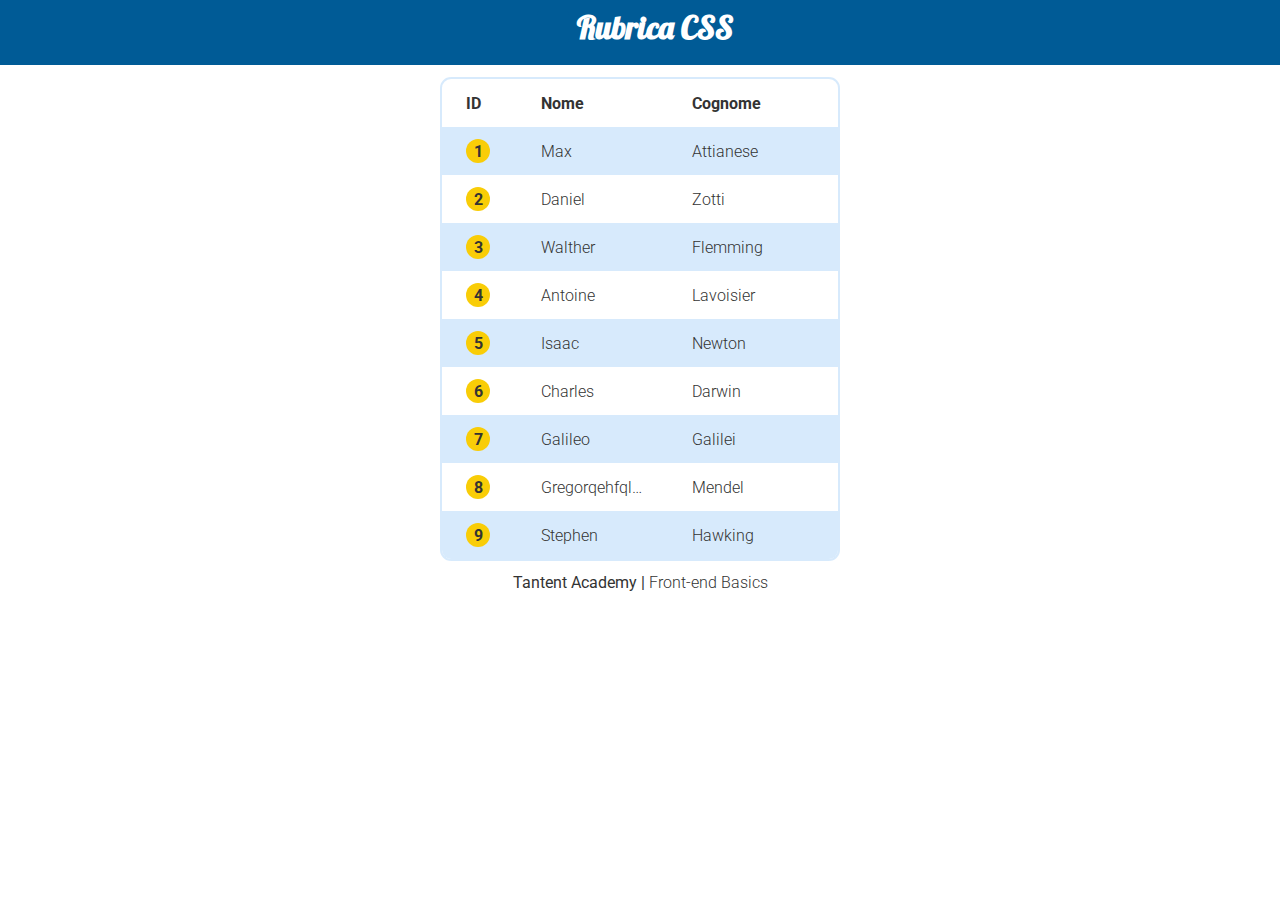
<file: index.html>
<!DOCTYPE html>
<html lang="en">

<head>
    <meta charset="UTF-8">
    <meta name="viewport" content="width=device-width, initial-scale=1.0">
    <!--Add a description of site for help SEO-->
    <meta name="description" content="A simply address book">
    <!--Add Favicon for Desktop-->
    <link rel="icon" href="./img/favicon/favicon-address-book-desktop.png">
    <!--Add Favicon for Smartphone Apple-->
    <link rel="apple-touch-icon" href="./img/favicon/favicon-address-book-AIos.png">
    <!--Add Favicon for Smartphone Android-->
    <link rel="manifest" href="./manifest.webmanifest">
    <!--Font Awesome-->
    <link rel="stylesheet" href="https://cdnjs.cloudflare.com/ajax/libs/font-awesome/6.5.1/css/all.min.css"
        integrity="sha512-DTOQO9RWCH3ppGqcWaEA1BIZOC6xxalwEsw9c2QQeAIftl+Vegovlnee1c9QX4TctnWMn13TZye+giMm8e2LwA=="
        crossorigin="anonymous" referrerpolicy="no-referrer" />
    <!--Google Font-->
    <link rel="preconnect" href="https://fonts.googleapis.com">
    <link rel="preconnect" href="https://fonts.gstatic.com" crossorigin>
    <link href="https://fonts.googleapis.com/css2?family=Lobster&family=Roboto:wght@300;500;700&display=swap"
        rel="stylesheet">
    <!--Css-->
    <link rel="stylesheet" href="./css/index.css">
    <title>Rubrica</title>
</head>

<body>
    <header>
        <div class="title-container">
            <div class="icon-container">
                <i class="fa-solid fa-phone-flip"></i>
            </div>
            <h1>
                <a href="./index.html">
                    Rubrica <abbr title="Cascade Style Sheets">CSS</abbr>
                </a>
            </h1>
        </div>
        <button type="click" id="change-theme"><i class="fa-solid fa-wand-magic-sparkles"></i></button>
    </header>
    <main>
        <section class="table-border">
            <table>
                <thead>
                    <tr>
                        <th>
                            ID
                        </th>
                        <th>
                            Nome
                        </th>
                        <th>
                            Cognome
                        </th>
                    </tr>
                </thead>
                <tbody>
                    <tr>
                        <td>
                            <div class="circle-id">
                                <a title="Apri la pagina in dettaglio" href="./people/1-max-attianese.html">1</a>
                            </div>
                        </td>
                        <td>
                            Max
                        </td>
                        <td>
                            Attianese
                        </td>
                    </tr>
                    <tr>
                        <td>
                            <div class="circle-id">
                                <a title="Apri la pagina in dettaglio" href="./people/2-daniel-zotti.html">2</a>
                            </div>
                        </td>
                        <td>
                            Daniel
                        </td>
                        <td>
                            Zotti
                        </td>
                    </tr>
                    <tr>
                        <td>
                            <div class="circle-id">
                                <a title="Apri la pagina in dettaglio" href="#">3</a>
                            </div>
                        </td>
                        <td>
                            Walther
                        </td>
                        <td>
                            Flemming
                        </td>
                    </tr>
                    <tr>
                        <td>
                            <div class="circle-id">
                                <a title="Apri la pagina in dettaglio" href="#">4</a>
                            </div>
                        </td>
                        <td>
                            Antoine
                        </td>
                        <td>
                            Lavoisier
                        </td>
                    </tr>
                    <tr>
                        <td>
                            <div class="circle-id">
                                <a title="Apri la pagina in dettaglio" href="#">5</a>
                            </div>
                        </td>
                        <td>
                            Isaac
                        </td>
                        <td>
                            Newton
                        </td>
                    </tr>
                    <tr>
                        <td>
                            <div class="circle-id">
                                <a title="Apri la pagina in dettaglio" href="#">6</a>
                            </div>
                        </td>
                        <td>
                            Charles
                        </td>
                        <td>
                            Darwin
                        </td>
                    </tr>
                    <tr>
                        <td>
                            <div class="circle-id">
                                <a title="Apri la pagina in dettaglio" href="#">7</a>
                            </div>
                        </td>
                        <td>
                            Galileo
                        </td>
                        <td>
                            Galilei
                        </td>
                    </tr>
                    <tr>
                        <td>
                            <div class="circle-id">
                                <a title="Apri la pagina in dettaglio" href="#">8</a>
                            </div>
                        </td>
                        <td>
                            <div>Gregorqehfqlkefhlkfhwkqehflwhfiwhjflkwhgrkwghlkrghwewfbwrjkvbwrkjbfjwrbvjrwbvjkwebvkj</div>
                        </td>
                        <td>
                            Mendel
                        </td>
                    </tr>
                    <tr>
                        <td>
                            <div class="circle-id">
                                <a title="Apri la pagina in dettaglio" href="#">9</a>
                            </div>
                        </td>
                        <td>
                            Stephen
                        </td>
                        <td>
                            Hawking
                        </td>
                    </tr>
                </tbody>
            </table>
        </section>
        <section class="card-section">

            <div class="card-people">
                <div class="icon-container-sm">
                    <div class="link-container">
                        <a href="./people/1-max-attianese.html">1</a>
                    </div>
                </div>
                <div>
                    <h3 class="card-firstname">Max</h3>
                    <h3>Attianese</h3>
                </div>
            </div>

            <div class="card-people">
                <div class="icon-container-sm">
                    <div class="link-container">
                        <a href="./people/2-daniel-zotti.html">2</a>
                    </div>
                </div>
                <div>
                    <h3 class="card-firstname">Daniel</h3>
                    <h3>Zotti</h3>
                </div>
            </div>

            <div class="card-people">
                <div class="icon-container-sm">
                    <div class="link-container">
                        <a href="#">3</a>
                    </div>
                </div>
                <div>
                    <h3 class="card-firstname">Walther</h3>
                    <h3>Flemming</h3>
                </div>

            </div>
            <div class="card-people">
                <div class="icon-container-sm">
                    <div class="link-container">
                        <a href="#">4</a>
                    </div>
                </div>
                <div>
                    <h3 class="card-firstname">Antonie</h3>
                    <h3>Lavoisier</h3>
                </div>
            </div>
            <div class="card-people">
                <div class="icon-container-sm">
                    <div class="link-container">
                        <a href="#">5</a>
                    </div>
                </div>
                <div>
                    <h3 class="card-firstname">Isaac</h3>
                    <h3>Newton</h3>
                </div>
            </div>
            <div class="card-people">
                <div class="icon-container-sm">
                    <div class="link-container">
                        <a href="#">6</a>
                    </div>
                </div>
                <div>
                    <h3 class="card-firstname">Charles</h3>
                    <h3>Darwin</h3>
                </div>
            </div>
            <div class="card-people">
                <div class="icon-container-sm">
                    <div class="link-container">
                        <a href="#">7</a>
                    </div>
                </div>
                <div>
                    <h3 class="card-firstname">Galileo</h3>
                    <h3>Galilei</h3>
                </div>
            </div>
            <div class="card-people">
                <div class="icon-container-sm">
                    <div class="link-container">
                        <a href="#">8</a>
                    </div>
                </div>
                <div>
                    <h3 class="card-firstname">Gregor</h3>
                    <h3>Mendel</h3>
                </div>
            </div>
            <div class="card-people">
                <div class="icon-container-sm">
                    <div class="link-container">
                        <a href="#">9</a>
                    </div>
                </div>
                <div>
                    <h3 class="card-firstname">Stephen</h3>
                    <h3>Hawking</h3>
                </div>
            </div>
        </section>
    </main>
    <footer>
        <strong>Tantent Academy |</strong><span>Front-end Basics</span>
    </footer>
    <script src="./js/index.js"></script>
</body>

</html>
</file>
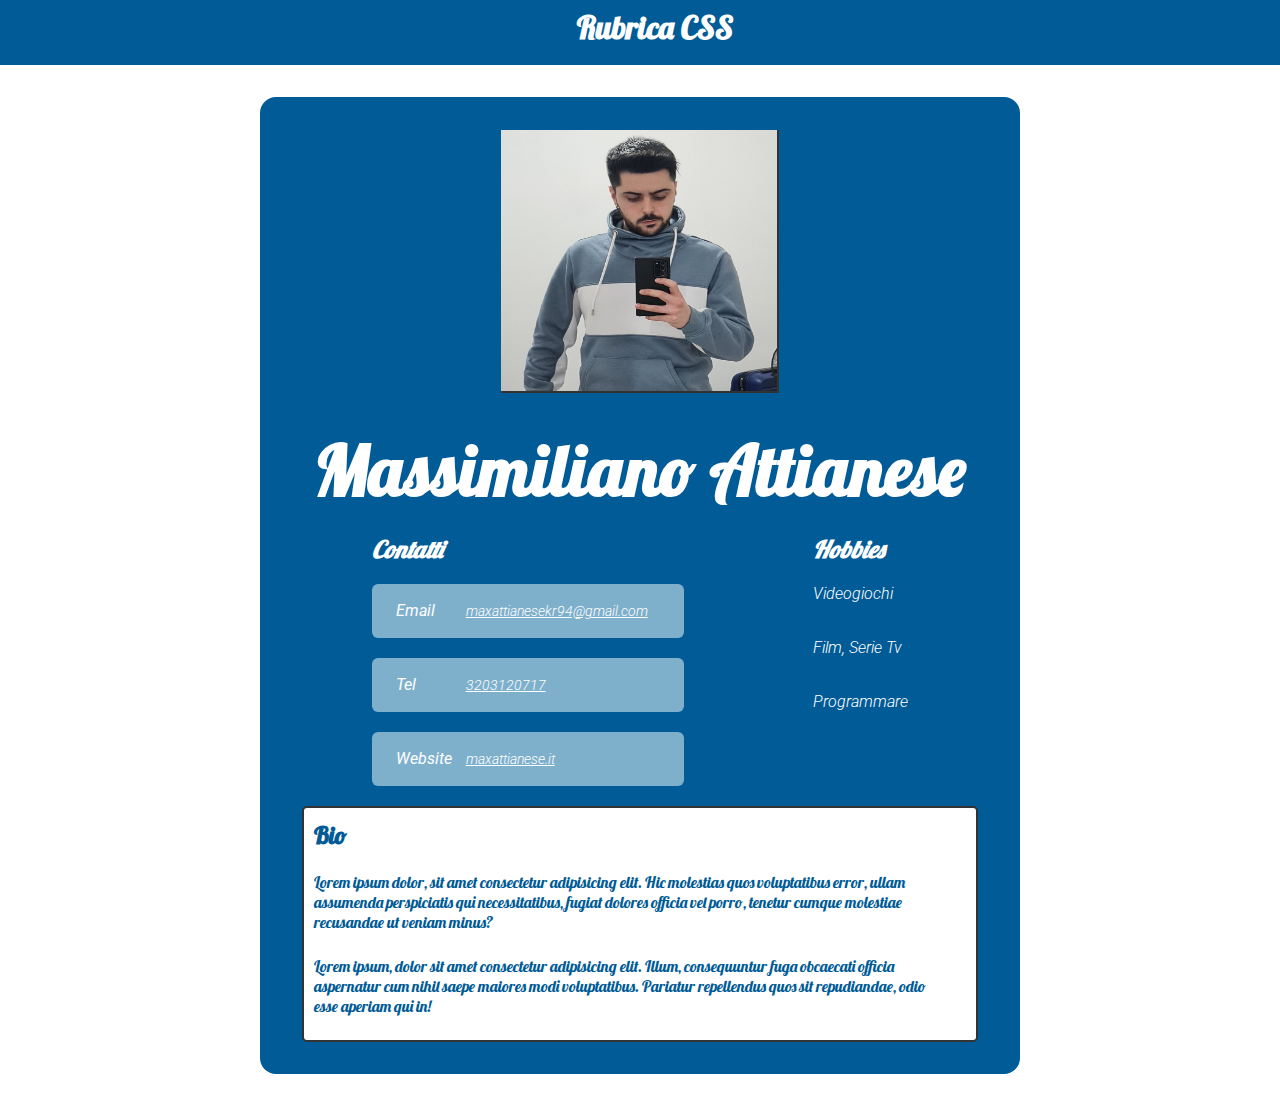
<file: people/1-max-attianese.html>
<!DOCTYPE html>
<html lang="en">

<head>
    <meta charset="UTF-8">
    <meta name="viewport" content="width=device-width, initial-scale=1.0">
    <!--Add a description of site for help SEO-->
    <meta name="description" content="A simply address book - Max Attianese">
    <!--Add Favicon for Desktop-->
    <link rel="icon" href="../img/favicon/favicon-address-book-desktop.png">
    <!--Add Favicon for Smartphone Apple-->
    <link rel="apple-touch-icon" href="../img/favicon/favicon-address-book-AIos.png">
    <!--Add Favicon for Smartphone Android-->
    <link rel="manifest" href="../manifest.webmanifest">
    <!--Font Awesome-->
    <link rel="stylesheet" href="https://cdnjs.cloudflare.com/ajax/libs/font-awesome/6.5.1/css/all.min.css"
        integrity="sha512-DTOQO9RWCH3ppGqcWaEA1BIZOC6xxalwEsw9c2QQeAIftl+Vegovlnee1c9QX4TctnWMn13TZye+giMm8e2LwA=="
        crossorigin="anonymous" referrerpolicy="no-referrer" />
    <!--Google Font-->
    <link rel="preconnect" href="https://fonts.googleapis.com">
    <link rel="preconnect" href="https://fonts.gstatic.com" crossorigin>
    <link href="https://fonts.googleapis.com/css2?family=Lobster&family=Roboto:wght@300;500;700&display=swap"
        rel="stylesheet">
    <!--Css-->
    <link rel="stylesheet" href="./css/people.css">
    <title>Rubrica - Max Attianese</title>
</head>

<body>
    <header>
        <div class="title-container">
            <div class="icon-container">
                <i class="fa-solid fa-phone-flip"></i>
            </div>
            <h1>
                <a href="../index.html">
                    Rubrica <abbr title="Cascade Style Sheets">CSS</abbr>
                </a>
            </h1>
        </div>
        <button type="click" id="change-theme"><i class="fa-solid fa-wand-magic-sparkles"></i></button>
    </header>
    <main class="card-container">
        <img class="personal-img" src="../img/peopleImg/imgMax.jpg" alt="immagine dell'utente">
        <article class="card-content">
            <div>
                <h2>Massimiliano Attianese</h2>
            </div>
            <div class="card-body">
                <address>
                    <section>
                        <h5>Contatti</h5>
                        <div>
                            <strong>Email</strong> <a
                                href="mailto:maxattianesekr94@gmail.com">maxattianesekr94@gmail.com</a>
                        </div>
                        <div>
                            <strong>Tel</strong> <a href="tel:3203120717">3203120717</a>
                        </div>
                        <div>
                            <strong>Website</strong> <a href="#">maxattianese.it</a>
                        </div>
                    </section>
                    <section>
                        <h5>Hobbies</h5>
                        <ul>
                            <li><i class="fa-solid fa-gamepad"></i> Videogiochi</li>
                            <li><i class="fa-solid fa-film"></i> Film, Serie Tv</li>
                            <li><i class="fa-regular fa-file-code"></i> Programmare</li>
                        </ul>
                    </section>
                </address>
                <section class="bio-section">
                    <h5>Bio</h5>
                    <p>Lorem ipsum dolor, sit amet consectetur adipisicing elit. Hic molestias quos voluptatibus error,
                        ullam assumenda perspiciatis qui necessitatibus, fugiat dolores officia vel porro, tenetur
                        cumque molestiae recusandae ut veniam minus?</p>
                    <p>Lorem ipsum, dolor sit amet consectetur adipisicing elit. Illum, consequuntur fuga obcaecati
                        officia aspernatur cum nihil saepe maiores modi voluptatibus. Pariatur repellendus quos sit
                        repudiandae, odio esse aperiam qui in!</p>
                </section>
            </div>
        </article>
    </main>
    <script src="../js/index.js"></script>
</body>

</html>
</file>
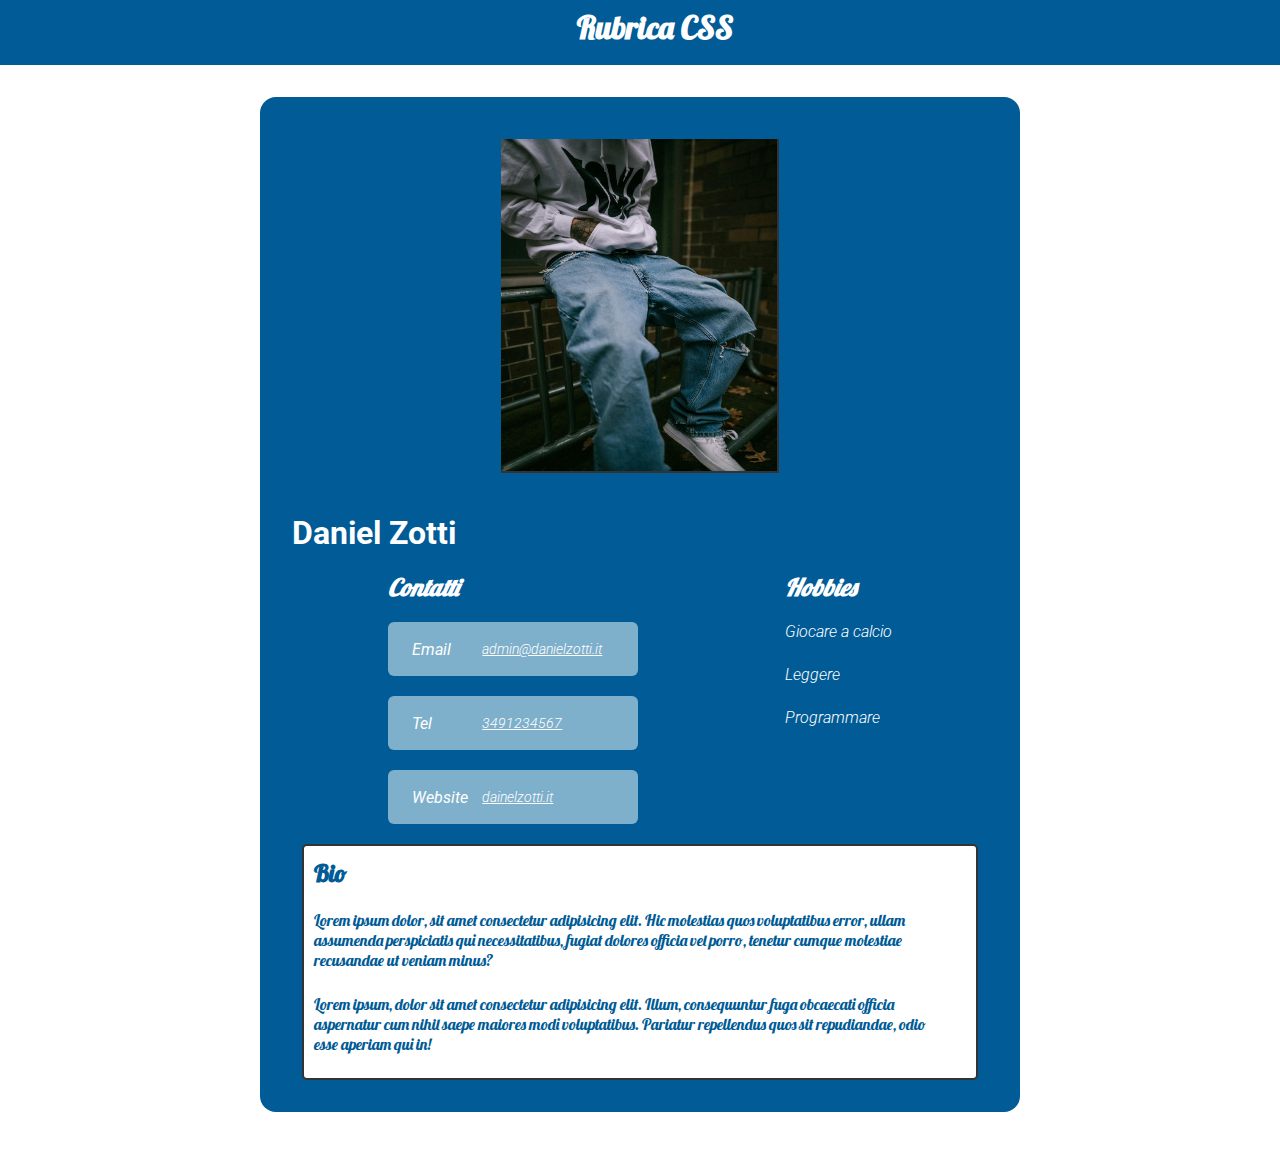
<file: people/2-daniel-zotti.html>
<!DOCTYPE html>
<html lang="en">

<head>
    <meta charset="UTF-8">
    <meta name="viewport" content="width=device-width, initial-scale=1.0">
    <!--Add a description of site for help SEO-->
    <meta name="description" content="A simply address book - Max Attianese">
    <!--Add Favicon for Desktop-->
    <link rel="icon" href="../img/favicon/favicon-address-book-desktop.png">
    <!--Add Favicon for Smartphone Apple-->
    <link rel="apple-touch-icon" href="../img/favicon/favicon-address-book-AIos.png">
    <!--Add Favicon for Smartphone Android-->
    <link rel="manifest" href="../manifest.webmanifest">
    <!--Font Awesome-->
    <link rel="stylesheet" href="https://cdnjs.cloudflare.com/ajax/libs/font-awesome/6.5.1/css/all.min.css"
        integrity="sha512-DTOQO9RWCH3ppGqcWaEA1BIZOC6xxalwEsw9c2QQeAIftl+Vegovlnee1c9QX4TctnWMn13TZye+giMm8e2LwA=="
        crossorigin="anonymous" referrerpolicy="no-referrer" />
    <!--Google Foont-->
    <link rel="preconnect" href="https://fonts.googleapis.com">
    <link rel="preconnect" href="https://fonts.gstatic.com" crossorigin>
    <link href="https://fonts.googleapis.com/css2?family=Lobster&family=Roboto:wght@300;500;700&display=swap"
        rel="stylesheet">
    <!--Css-->
    <link rel="stylesheet" href="./css/people.css">
    <title>Rubrica - Max Attianese</title>
</head>

<body>
    <header>
        <div class="title-container">
            <div class="icon-container">
                <i class="fa-solid fa-phone-flip"></i>
            </div>
            <h1>
                <a href="../index.html">
                    Rubrica <abbr title="Cascade Style Sheets">CSS</abbr>
                </a>
            </h1>
        </div>
        <button type="click" id="change-theme"><i class="fa-solid fa-wand-magic-sparkles"></i></button>
    </header>
    <main class="card-container">
        <img class="personal-img" src="../../img/peopleImg/imgDaniel.jpg" alt="immagine dell'utente">
        <article class="card-content">
            <div>
                <h1>Daniel Zotti</h1>
            </div>
            <div class="card-body">
                <address>
                    <section>
                        <h5>Contatti</h5>
                        <div class="bg-a-dark">
                            <strong>Email</strong> <a
                                href="mailto:admin@danielzotti.it">admin@danielzotti.it</a>
                        </div>
                        <div class="bg-a-dark">
                            <strong>Tel</strong> <a href="tel:3491234567">3491234567</a>
                        </div>
                        <div class="bg-a-dark">
                            <strong>Website</strong> <a href="#">dainelzotti.it</a>
                        </div>
                    </section>
                    <section>
                        <h5>Hobbies</h5>
                        <p>
                            <i class="fa-solid fa-futbol"></i> Giocare a calcio
                        </p>
                        <p>
                            <i class="fa-solid fa-book-open"></i> Leggere
                        </p>
                        <p>
                            <i class="fa-regular fa-file-code"></i> Programmare
                        </p>
                    </section>
                </address>
                <section class="bio-section">
                    <h5>Bio</h5>
                    <p>Lorem ipsum dolor, sit amet consectetur adipisicing elit. Hic molestias quos voluptatibus error,
                        ullam assumenda perspiciatis qui necessitatibus, fugiat dolores officia vel porro, tenetur
                        cumque molestiae recusandae ut veniam minus?</p>
                    <p>Lorem ipsum, dolor sit amet consectetur adipisicing elit. Illum, consequuntur fuga obcaecati
                        officia aspernatur cum nihil saepe maiores modi voluptatibus. Pariatur repellendus quos sit
                        repudiandae, odio esse aperiam qui in!</p>
                </section>
            </div>
        </article>
    </main>
    <aside>
        <button id="changeStyleMode">
            <i class="fa-solid fa-lightbulb"></i>
        </button>
    </aside>
    <script src="../js/index.js"></script>
</body>

</html>
</file>
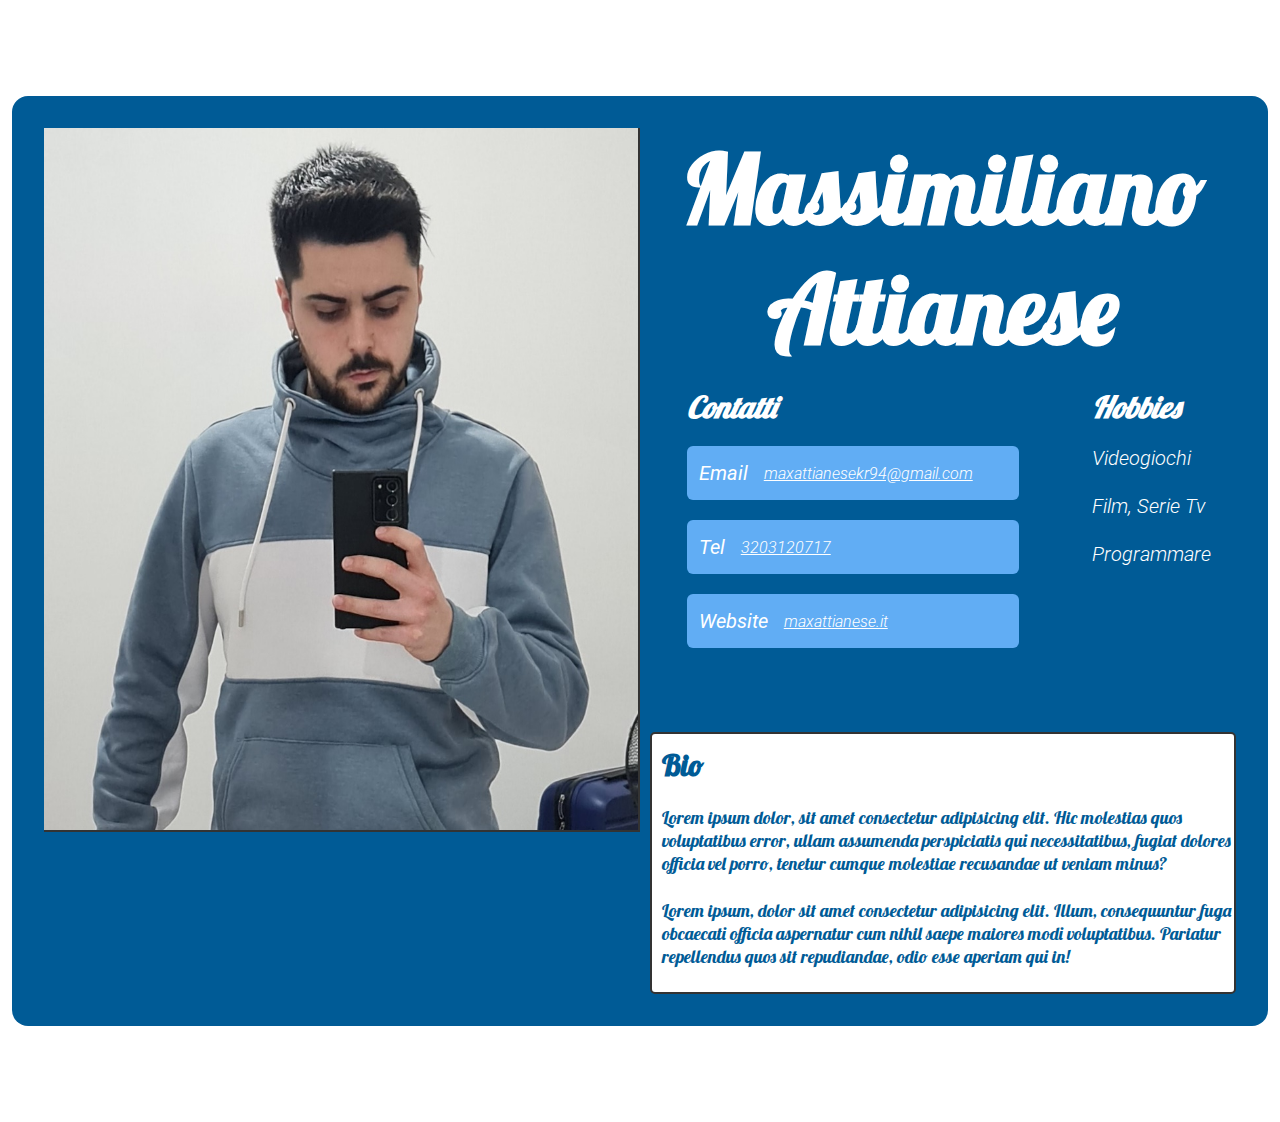
<file: people/people-1/1-max-attianese.html>
<!DOCTYPE html>
<html lang="en">

<head>
    <meta charset="UTF-8">
    <meta name="viewport" content="width=device-width, initial-scale=1.0">
    <!--Add a description of site for help SEO-->
    <meta name="description" content="A simply address book - Max Attianese">
    <!--Add Favicon for Desktop-->
    <link rel="icon" href="../img/favicon/favicon-address-book desktop.png">
    <!--Add Favicon for Smartphone Apple-->
    <link rel="apple-touch-icon" href="../img/favicon/favicon-address-book AIos.png">
    <!--Add Favicon for Smartphone Android-->
    <link rel="manifest" href="../manifest.webmanifest">
    <!--Font Awesome-->
    <link rel="stylesheet" href="https://cdnjs.cloudflare.com/ajax/libs/font-awesome/6.5.1/css/all.min.css"
        integrity="sha512-DTOQO9RWCH3ppGqcWaEA1BIZOC6xxalwEsw9c2QQeAIftl+Vegovlnee1c9QX4TctnWMn13TZye+giMm8e2LwA=="
        crossorigin="anonymous" referrerpolicy="no-referrer" />
    <!--Google Foont-->
    <link rel="preconnect" href="https://fonts.googleapis.com">
    <link rel="preconnect" href="https://fonts.gstatic.com" crossorigin>
    <link href="https://fonts.googleapis.com/css2?family=Lobster&family=Roboto:wght@300;500;700&display=swap"
        rel="stylesheet">
    <!--Css-->
    <link rel="stylesheet" href="../people.css">
    <title>Rubrica - Max Attianese</title>
</head>

<body class="light">
    <div class="card-container">
        <img class="personal-img" src="../../img/peopleImg/imgMax.jpg" alt="immagine dell'utente">
        <div class="card-content">
            <header>
                <h1>Massimiliano Attianese</h1>
            </header>
            <main class="card-body">
                <address>
                    <section>
                        <h5>Contatti</h5>
                        <div class="bg-a-dark">
                            <strong>Email</strong> <a
                                href="mailto:maxattianesekr94@gmail.com">maxattianesekr94@gmail.com</a>
                        </div>
                        <div class="bg-a-dark">
                            <strong>Tel</strong> <a href="tel:3203120717">3203120717</a>
                        </div>
                        <div class="bg-a-dark">
                            <strong>Website</strong> <a href="#">maxattianese.it</a>
                        </div>
                    </section>
                    <section>
                        <h5>Hobbies</h5>
                        <p>
                            <i class="fa-solid fa-gamepad"></i> Videogiochi
                        </p>
                        <p>
                            <i class="fa-solid fa-film"></i> Film, Serie Tv
                        </p>
                        <p>
                            <i class="fa-regular fa-file-code"></i> Programmare
                        </p>
                    </section>
                </address>
                <section class="bio-section">
                    <h5>Bio</h5>
                    <p>Lorem ipsum dolor, sit amet consectetur adipisicing elit. Hic molestias quos voluptatibus error,
                        ullam assumenda perspiciatis qui necessitatibus, fugiat dolores officia vel porro, tenetur
                        cumque molestiae recusandae ut veniam minus?</p>
                    <p>Lorem ipsum, dolor sit amet consectetur adipisicing elit. Illum, consequuntur fuga obcaecati
                        officia aspernatur cum nihil saepe maiores modi voluptatibus. Pariatur repellendus quos sit
                        repudiandae, odio esse aperiam qui in!</p>
                </section>
            </main>
        </div>
    </div>
    <aside>
        <button id="changeStyleMode">
            <i class="fa-solid fa-lightbulb"></i>
        </button>
    </aside>
    <script src="../people.js"></script>
</body>

</html>
</file>
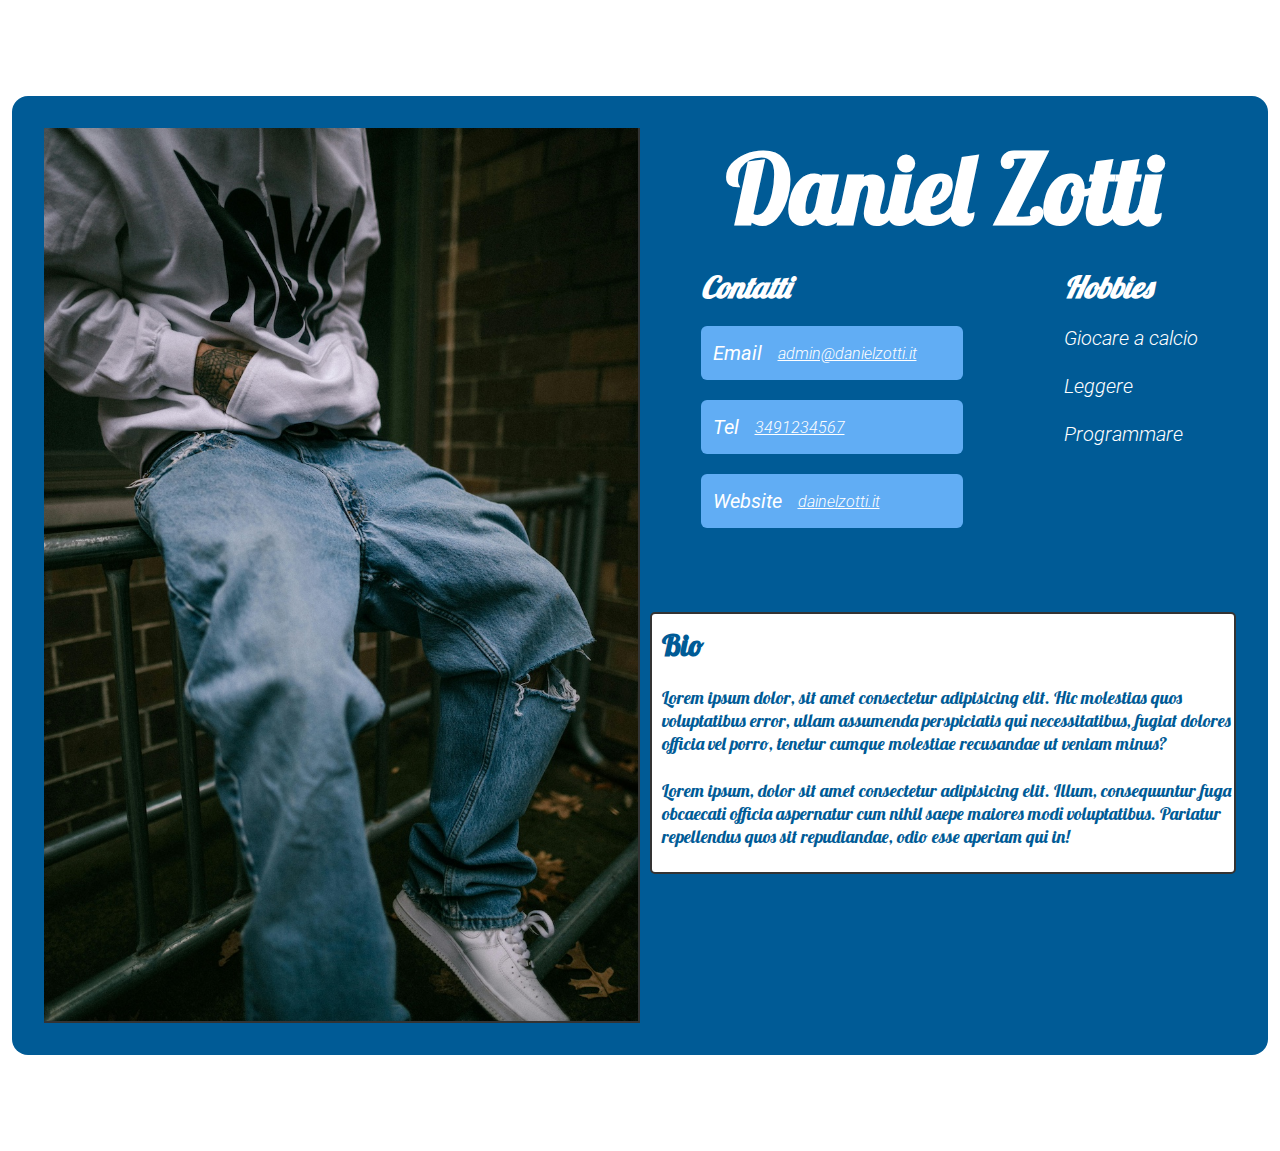
<file: people/people-2/2-daniel-zotti.html>
<!DOCTYPE html>
<html lang="en">

<head>
    <meta charset="UTF-8">
    <meta name="viewport" content="width=device-width, initial-scale=1.0">
    <!--Add a description of site for help SEO-->
    <meta name="description" content="A simply address book - Max Attianese">
    <!--Add Favicon for Desktop-->
    <link rel="icon" href="../img/favicon/favicon-address-book desktop.png">
    <!--Add Favicon for Smartphone Apple-->
    <link rel="apple-touch-icon" href="../img/favicon/favicon-address-book AIos.png">
    <!--Add Favicon for Smartphone Android-->
    <link rel="manifest" href="../manifest.webmanifest">
    <!--Font Awesome-->
    <link rel="stylesheet" href="https://cdnjs.cloudflare.com/ajax/libs/font-awesome/6.5.1/css/all.min.css"
        integrity="sha512-DTOQO9RWCH3ppGqcWaEA1BIZOC6xxalwEsw9c2QQeAIftl+Vegovlnee1c9QX4TctnWMn13TZye+giMm8e2LwA=="
        crossorigin="anonymous" referrerpolicy="no-referrer" />
    <!--Google Foont-->
    <link rel="preconnect" href="https://fonts.googleapis.com">
    <link rel="preconnect" href="https://fonts.gstatic.com" crossorigin>
    <link href="https://fonts.googleapis.com/css2?family=Lobster&family=Roboto:wght@300;500;700&display=swap"
        rel="stylesheet">
    <!--Css-->
    <link rel="stylesheet" href="../people.css">
    <title>Rubrica - Max Attianese</title>
</head>

<body class="light">
    <div class="card-container">
        <img class="personal-img" src="../../img/peopleImg/imgDaniel.jpg" alt="immagine dell'utente">
        <div class="card-content">
            <header>
                <h1>Daniel Zotti</h1>
            </header>
            <main class="card-body">
                <address>
                    <section>
                        <h5>Contatti</h5>
                        <div class="bg-a-dark">
                            <strong>Email</strong> <a
                                href="mailto:admin@danielzotti.it">admin@danielzotti.it</a>
                        </div>
                        <div class="bg-a-dark">
                            <strong>Tel</strong> <a href="tel:3491234567">3491234567</a>
                        </div>
                        <div class="bg-a-dark">
                            <strong>Website</strong> <a href="#">dainelzotti.it</a>
                        </div>
                    </section>
                    <section>
                        <h5>Hobbies</h5>
                        <p>
                            <i class="fa-solid fa-futbol"></i> Giocare a calcio
                        </p>
                        <p>
                            <i class="fa-solid fa-book-open"></i> Leggere
                        </p>
                        <p>
                            <i class="fa-regular fa-file-code"></i> Programmare
                        </p>
                    </section>
                </address>
                <section class="bio-section">
                    <h5>Bio</h5>
                    <p>Lorem ipsum dolor, sit amet consectetur adipisicing elit. Hic molestias quos voluptatibus error,
                        ullam assumenda perspiciatis qui necessitatibus, fugiat dolores officia vel porro, tenetur
                        cumque molestiae recusandae ut veniam minus?</p>
                    <p>Lorem ipsum, dolor sit amet consectetur adipisicing elit. Illum, consequuntur fuga obcaecati
                        officia aspernatur cum nihil saepe maiores modi voluptatibus. Pariatur repellendus quos sit
                        repudiandae, odio esse aperiam qui in!</p>
                </section>
            </main>
        </div>
    </div>
    <aside>
        <button id="changeStyleMode">
            <i class="fa-solid fa-lightbulb"></i>
        </button>
    </aside>
    <script src="../people.js"></script>
</body>

</html>
</file>
<file: css/index.css>
@import "./__variables.css";
@import "./general.css";
/*//////////////////////////////////////////////
GENERAL
//////////////////////////////////////////////*/

header,
main,
footer {
  align-items: center;
  display: flex;
  justify-content: center;
  margin-bottom: 1.2rem;
}

/*//////////////////////////////////////////////    
MAIN
//////////////////////////////////////////////*/

.table-border {
  border: 0.2rem solid var(--primary-color-light);
  border-radius: 1.1rem;
  margin: 0 2.4rem;
  overflow: hidden;
  width: 40rem;
}

table {
  border-collapse: collapse;
  width: 100%;
}

tr {
  align-items: center;
  display: grid;
  grid-template-columns: 0.6fr 1.2fr 1.2fr;
  height: 4.8rem;
  padding-right: 2rem;
  position: relative;
  transition: all 300ms;
}

tr:hover .circle-id {
  align-items: center;
  background-color: var(--secondary-color-light);
  display: flex;
  justify-content: center;
}

tbody tr:nth-child(odd) {
  background-color: var(--primary-color-light);
}

tbody tr:hover {
  height: 7.4rem;
  background-color: var(--secondary-color-light);
}

th,
td {
  align-items: center;
  display: flex;
  overflow: hidden;
  padding: 0 2.4rem;
  width: 100%;
}

th div,
td div {
  overflow: hidden;
  text-overflow: ellipsis;
  max-width: 100%;
}

th {
  text-align: start;
}

tbody tr:hover div {
  display: -webkit-box;
  overflow: unset;
  text-overflow: unset;
  word-break: break-word;
  -webkit-line-clamp: 3;
  -webkit-box-orient: vertical;
}

.circle-id {
  align-items: center;
  background-color: var(--secondary-color);
  border-radius: 50%;
  display: flex;
  height: 2.4rem;
  justify-content: center;
  width: 2.4rem;
}

.circle-id,
.icon-container-sm a {
  font-weight: bold;
}

/*//////////////////////////////////////////////    
FOOTER
//////////////////////////////////////////////*/

footer {
  gap: 0.4rem;
}

/*//////////////////////////////////////////////
MEDIA QUERIES - SMARTPHONE VIEW
//////////////////////////////////////////////*/
.card-section {
  display: none;
  padding: 0 2rem;
}

.card-people {
  align-items: center;
  background-color: var(--primary-color);
  border-radius: 0.8rem;
  color: var(--title-link-color);
  display: flex;
  justify-self: center;
  padding: 1.2rem 2.4rem;
  width: 100%;
}

.card-people:hover {
  background-color: var(--primary-color-light);
  box-shadow: 0.5rem 0.5rem 0.8rem var(--text-color);
  transform: scale(1.1,1.1);
  transition: all 200ms;
}

.icon-container-sm {
  align-items: center;
  background-image: url("../img/favicon/favicon-address-book-desktop.png");
  background-repeat: no-repeat;
  background-size: contain;
  border-radius: 50%;
  color: var(--text-color);
  display: flex;
  height: 4.4rem;
  object-fit: cover;
  justify-content: center;
  margin-right: 1.2rem;
  width: 4.4rem;
}

.link-container {
  align-items: center;
  background-color: var(--primary-color-light);
  border-radius: 50%;
  color: var(--text-color);
  display: none;
  font-size: 3.2rem;
  font-weight: 900;
  height: 100%;
  justify-content: center;
  opacity: 0.75;
  width: 100%;
}

.card-people:hover .link-container {
  display: flex;
}

.card-firstname {
  font-weight: 100;
}

@media (max-width: 38em) {
  .table-border {
    display: none;
  }

  .card-section {
    display: grid;
    gap: 4.8rem;
    grid-template-columns: 1fr 1fr;
    width: 100%;
  }
}

@media (max-width: 30em) {
  .card-section {
    gap: 4.4rem;
    grid-template-columns: 1fr;
  }

  .card-people {
    padding: 1.6rem;
    width: 75%;
  }
}
</file>
<file: people/css/people.css>
@import "../../css/__variables.css";
@import "../../css/general.css";

/*//////////////////////////////////////////////
HEADER
//////////////////////////////////////////////*/

h2 {
  font-size: 6.4rem;
  font-family: "Lobster", serif;
}

/*//////////////////////////////////////////////
MAIN - ADDRESS
//////////////////////////////////////////////*/
.card-container {
  background-color: var(--primary-color);
  border-radius: 1.6rem;
  color: var(--white);
  display: grid;
  grid-template-columns: 0.5fr 1fr;
  gap: 2rem;
  margin: 3.2rem 26rem;
  padding: 3.2rem;
  max-width: 100%;
}

.card-body {
  display: flex;
  flex-direction: column;
  width: 100%;
}

address {
  display: flex;
  gap: 5rem;
}

.personal-img {
  border-right: 0.2rem solid var(--text-color);
  border-bottom: 0.2rem solid var(--text-color);
  height: 80%;
  object-fit: cover;
  width: 100%;
}

address section div {
  align-items: center;
  background-color: var(--primary-color-middle);
  border-radius: 0.6rem;
  display: flex;
  gap: 2rem;
  height: 5.4rem;
  margin: 2rem 1.2rem 2rem 0;
  padding: 0 2.4rem 0 2.4rem;
  width: 100%;
}

address section div strong {
  display: inline-block;
  width: 6rem;
}

address section div a:link,
address section div a:visited {
  color: var(--white);
  cursor: pointer;
  font-size: 1.4rem;
  text-decoration: underline;
}

address section div a:hover,
address section div a:active {
  color: var(--secondary-color);
}

address section p {
  margin-bottom: 2.4rem;
}

ul {
  display: grid;
  row-gap: 3.5rem;
}

section h5 {
  font-family: "Lobster", serif;
  font-size: 2.4rem;
  margin: 2rem 0;
}

.bio-section {
  background-color: var(--bg);
  border: 0.2rem solid var(--text-color);
  border-radius: 0.5rem;
  color: var(--primary-color);
  height: 100%;
  padding: 0 3.2rem 0 1rem;
}

.bio-section h5 {
  margin: 1.2rem 0 2.2rem 0;
}

.bio-section p {
  font-family: "Lobster", serif;
  margin-bottom: 2.4rem;
}

/*//////////////////////////////////////////////
MEDIA QUERIES
//////////////////////////////////////////////*/

@media (max-width: 90em) {
  .card-container {
    gap: 0;
    grid-template-columns: 1fr;
    padding-top: 0;
  }

  .personal-img {
    align-self: center;
    object-fit: fill;
    width: 40%;
    justify-self: center;
  }

  address section div {
    gap: 1rem;
  }

  address {
    justify-content: space-evenly;
  }

  .card-content div h2 {
    font-size: 7rem;
    text-align: center;
  }

  .bio-section {
    margin: 0 1rem;
  }
}

@media (max-width: 71em) {
  .card-container {
    margin: 3.2rem 13rem;
  }
  address {
    gap: 2.5rem;
  }
}

@media (max-width: 65em) {
  .card-container {
    margin: 3.2rem 6.5rem;
  }
  address {
    flex-wrap: wrap;
    margin-bottom: 5rem;
  }

  address h5 {
    text-align: center;
  }

  .personal-img {
    width: 80%;
  }
}

@media (max-width: 35em) {
  .card-container {
    margin: 3.2rem 4rem;
  }

  address section div {
    margin: 2rem 0 2rem 0;
  }
  .personal-img {
    width: 85%;
  }

  .card-content div h2 {
    font-size: 3.3rem;
  }

  .bio-section {
    margin: 0;
  }

  .card-content div h2 {
    font-size: 4.4rem;
  }
}

@media (max-width: 28em) {
  .card-container {
    margin: 3.2rem 2rem;
  }

    .card-content div h2 {
    font-size: 3.4rem;
  }
}

@media (max-width: 25em) {
  .card-container {
    margin: 3.2rem 1rem;
    padding:0 1.5rem 3.2rem 1.5rem;
  }

  address section div {
    flex-direction: column;
    padding-top: 0.3rem;
  }

  address section div strong {
    display: inline-block;
    width: 3rem;
  }

  .personal-img {
    width: 100%;
  }
}
</file>
<file: people/people.css>
@import '../__variables.css';
@import '../general.css';

/*//////////////////////////////////////////////
HEADER
//////////////////////////////////////////////*/

header {
    width: 100%;
}

header h1 {
    font-size: 4.4rem;
    font-family: 'Lobster', serif;
}

/*//////////////////////////////////////////////
MAIN - ADDRESS
//////////////////////////////////////////////*/
.card-container {
    background-color: var(--third-main-light-mode);
    border-radius: 16px;
    color: var(--white);
    display: grid;
    gap: 1rem;
    grid-template-columns: 0.5fr 1fr;
    margin: 9.6rem 26rem;
    padding: 3.2rem;
    max-width: 100%;
}

.card-body {
    display: flex;
    flex-direction: column;
    grid-template-columns: 1fr 1fr;
}

address {
    display: grid;
    grid-template-columns: 0.65fr 1fr;
    gap: 1.2rem;
    padding: 0 0 0 1.2rem ;
}

.personal-img {
    border-right: 2px solid var(--lighten-black);
    border-bottom: 2px solid var(--lighten-black);
    height: 85%;
    max-width: 100%;
}

address section div {
    align-items: center;
    background-color: var(--second-main-light-mode);
    border-radius: 6px;
    display: flex;
    height: 5.4rem;
    margin: 2rem 1.2rem 2rem 0;
    padding: 0 2.4rem 0 2.4rem;
    max-width: 100%;
}

address section div a:link,
address section div a:visited {
    color: var(--white);
    cursor: pointer;
    font-size: 1.4rem;
    margin-left: 1.6rem;
    margin-right: 1.6rem;
    text-decoration: underline;
}

address section div a:hover,
address section div a:active {
    color: var(--third-main-light-mode);
}

address section p {
    margin-bottom: 2.4rem;
}

section h5 {
    font-family: 'Lobster', serif;
    font-size: 2.4rem;
    margin: 2rem 0;
}

.bio-section {
    background-color: var(--white);
    border: 2px solid var(--lighten-black);
    border-radius: 5px;
    color: var(--third-main-light-mode);
    display: grid;
    margin-right: 5.4rem;
    padding: 0 3.2rem 0 1rem;
}

.bio-section h5 {
    margin: 1.2rem 0 2.2rem 0;
}

.bio-section p {
    font-family: 'Lobster',serif;
    margin-bottom: 2.4rem;
}

/*//////////////////////////////////////////////
DARK MODE
//////////////////////////////////////////////*/
.card-container-dark {
    background-color: var(--second-main-dark-mode);
}
.personal-img-dark {
    border-right: 2px solid var(--white);
    border-bottom: 2px solid var(--white);
}
.bg-address-a-dark {
    background-color: var(--hover-dark-mode);
}
.bg-address-a-dark a:hover,
.bg-address-a-dark a:hover {
    color: var(--second-main-dark-mode);
}

.bio-section-dark {
    background-color: var(--lighten-black);
    border: 2px solid var(--white);
    color: var(--hover-dark-mode);
}
/*//////////////////////////////////////////////
MEDIA QUERIES
//////////////////////////////////////////////*/

@media (max-width: 92em) {
    body {
        font-size: 2rem;
    }

    .personal-img {
        width: 50%;
    }
    header h1 {
        font-size: 9.6rem;
        text-align: center;
    }

    .card-container{
        display: flex;
        margin: 9.6rem 1.2rem;
    }

    .card-content-container {
        display: flex;
        flex-direction: column;
        justify-content: space-around;
    }

    .card-body {
        row-gap: 6.4rem;
    }

    address {
        display: flex;
        justify-content: space-around;
    }

    address section div {
        margin: 2rem 1.2rem 2rem 0;
        padding: 0 3rem 0 1.2rem;
    }

    address section div a:link {
        font-size: 1.6rem;
    }

    section h5 {
        font-size: 3rem;
    }

    .bio-section {
        margin: 0;
        padding: 0 0 0 1rem;
    }

    .bio-section p {
        font-size: 1.8rem;
    }
}

@media (max-width: 78em) {
    .card-container{
        flex-direction: column;
    }

    .personal-img {
        align-self: center;
        width: 50%;
    }

}

@media (max-width: 40em) {
    header h1 {
        font-size: 5.4rem;
        margin-top: 2.4rem;
    }

    address {
        flex-direction: column;
    }
}

@media (max-width: 27em) {
    body {
        font-size: 1.2rem;
    }

    header h1 {
        font-size: 3.2rem;
        text-align: center;
    }

    address section div a:link {
        font-size: 1rem;
        margin-left: 1rem;
    }

    section h5 {
        font-size: 1.8rem;
    }
}
</file>
